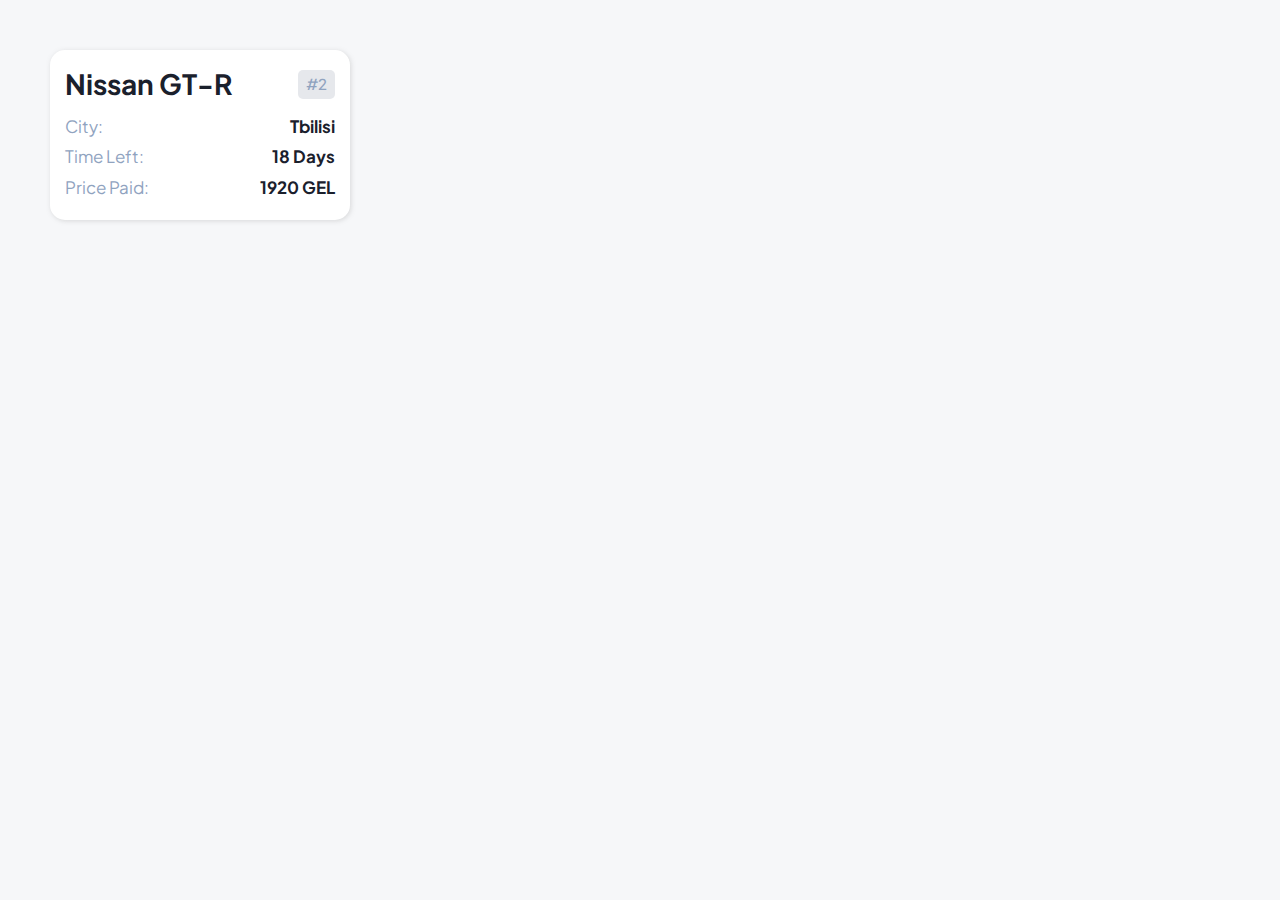
<file: rented/rented.html>
<!DOCTYPE html>
<html lang="en">
<head>
    <meta charset="UTF-8">
    <meta http-equiv="X-UA-Compatible" content="IE=edge">
    <meta name="viewport" content="width=device-width, initial-scale=1.0">
    <title>Document</title>
    <link rel="stylesheet" href="https://cdn.jsdelivr.net/npm/bootstrap-icons@1.10.5/font/bootstrap-icons.css">
    <link rel="stylesheet" href="https://cdn.jsdelivr.net/npm/bootstrap@4.4.1/dist/css/bootstrap.min.css" integrity="sha384-Vkoo8x4CGsO3+Hhxv8T/Q5PaXtkKtu6ug5TOeNV6gBiFeWPGFN9MuhOf23Q9Ifjh" crossorigin="anonymous">
    <link rel="stylesheet" href="rented.css">
</head>
<body>
    <div class="rented_car">
        <div class="text_content">
            <div class="main_info">
                <h1>Nissan GT-R</h1>
                <p class="id">#2</p>
            </div>
            <div class="rental_details">
                <div class="detail city">
                    <p>City:</p>
                    <p>Tbilisi</p>
                </div>
                <div class="detail time">
                    <p>Time Left:</p>
                    <p>18 Days</p>
                </div>
                
                <div class="detail paid">
                    <p>Price Paid:</p>
                    <p>1920 GEL</p>
                </div>
            </div>
        </div>
    </div>

</body>
</html>
</file>
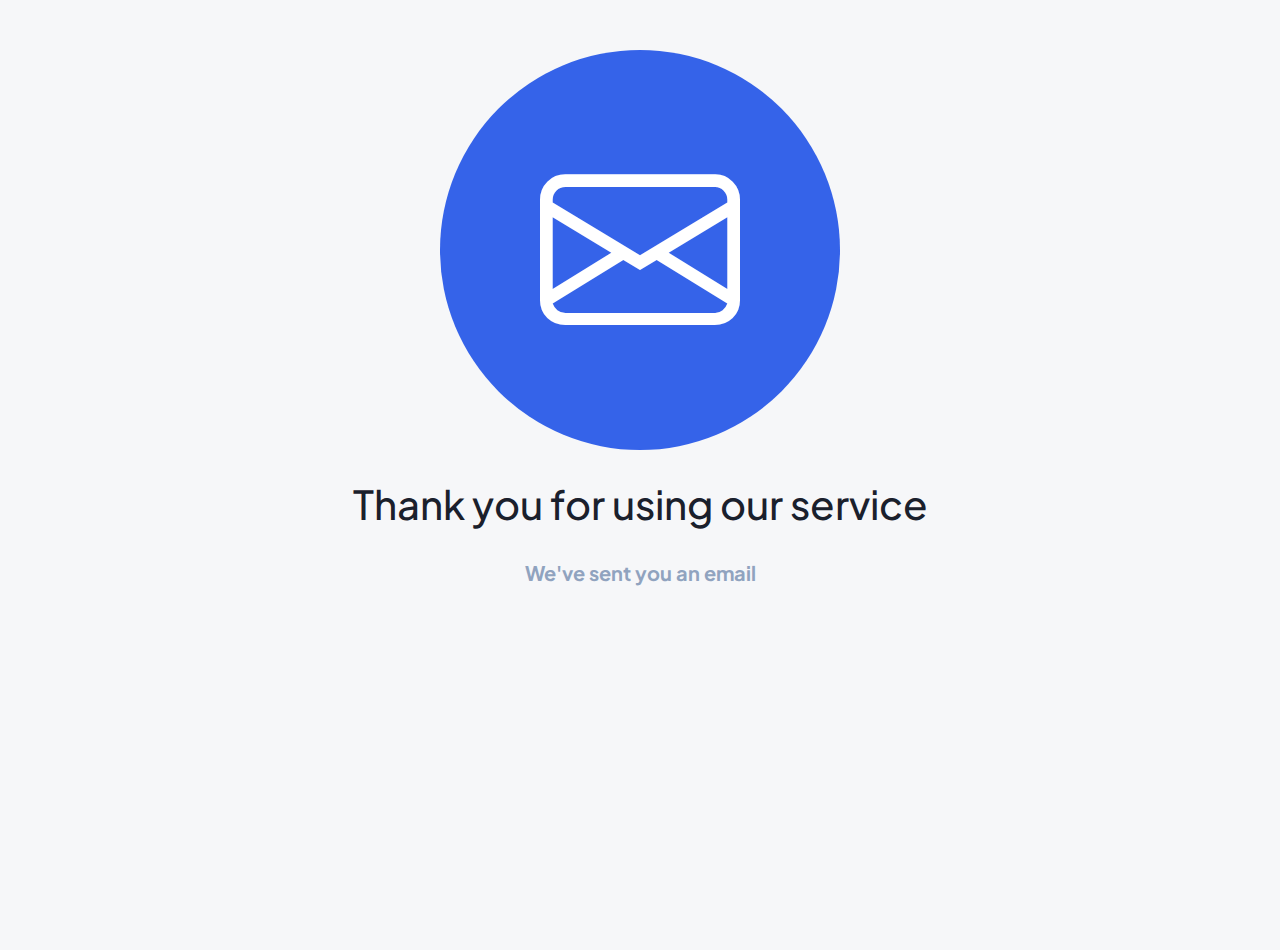
<file: thankyou/ty.html>
<!DOCTYPE html>
<html lang="en">
<head>
    <meta charset="UTF-8">
    <meta http-equiv="X-UA-Compatible" content="IE=edge">
    <meta name="viewport" content="width=device-width, initial-scale=1.0">
    <title>Document</title>
    <link rel="stylesheet" href="https://cdn.jsdelivr.net/npm/bootstrap-icons@1.10.5/font/bootstrap-icons.css">
    <link rel="stylesheet" href="https://cdn.jsdelivr.net/npm/bootstrap@4.4.1/dist/css/bootstrap.min.css" integrity="sha384-Vkoo8x4CGsO3+Hhxv8T/Q5PaXtkKtu6ug5TOeNV6gBiFeWPGFN9MuhOf23Q9Ifjh" crossorigin="anonymous">
    <link rel="stylesheet" href="ty.css">
</head>
<body>
    <div class="d-flex justify-content-center align-items-center flex-column thank_you">
        <i class="bi bi-envelope"></i>
        <h1>Thank you for using our service</h1>
        <p>We've sent you an email</p>
    </div>
</body>
</html>
</file>
<file: rented/rented.css>
@import url("https://fonts.googleapis.com/css2?family=Fira+Code&family=Plus+Jakarta+Sans:ital,wght@0,200;0,300;0,400;0,500;0,600;0,700;0,800;1,200;1,300;1,400;1,500;1,600;1,700;1,800&display=swap");
body {
  background-color: #f6f7f9;
  font-family: "Plus Jakarta Sans";
}

.rented_car {
  padding: 5px;
  box-shadow: 1px 1px 5px rgba(128, 128, 128, 0.261);
  background-color: white;
  margin: 50px;
  width: 300px;
  border-radius: 15px;
}
.rented_car .text_content {
  width: 100%;
  padding: 10px;
}
.rented_car .text_content .main_info {
  align-items: center;
  display: flex;
  justify-content: space-between;
}
.rented_car .text_content .main_info h1 {
  margin: 0;
  color: #1a202c;
  font-size: 28px;
  font-weight: bold;
}
.rented_car .text_content .main_info p {
  margin: 0;
  font-size: 15px;
  color: #90a3bf;
  font-weight: 500;
  background: #e6e8ec;
  margin: 5px 0px;
  padding: 3px 8px;
  display: inline-block;
  border-radius: 5px;
}
.rented_car .text_content .rental_details {
  margin-top: 10px;
  width: 100%;
}
.rented_car .text_content .rental_details .detail {
  margin: 5px 0;
  width: 100%;
  display: flex;
  justify-content: space-between;
  align-items: center;
}
.rented_car .text_content .rental_details .detail p:first-child {
  font-size: 17px;
  color: #90a3bf;
  margin-bottom: 0;
}
.rented_car .text_content .rental_details .detail p:nth-child(2) {
  margin-bottom: 0;
  font-size: 17px;
  font-weight: bold;
  color: #1a202c;
}/*# sourceMappingURL=rented.css.map */
</file>
<file: thankyou/ty.css>
@import url("https://fonts.googleapis.com/css2?family=Fira+Code&family=Plus+Jakarta+Sans:ital,wght@0,200;0,300;0,400;0,500;0,600;0,700;0,800;1,200;1,300;1,400;1,500;1,600;1,700;1,800&display=swap");
body {
  min-height: 100vh;
  background-color: #f6f7f9;
  font-family: "Plus Jakarta Sans";
}

.thank_you {
  margin: 50px auto;
  min-height: 400px;
  width: 100% !important;
}
.thank_you i {
  line-height: 0px;
  border-radius: 50%;
  color: white;
  font-size: 200px;
  padding: 100px;
  background-color: #3563e9;
}
@media (max-width: 420px) {
  .thank_you i {
    padding: 70px;
  }
}
.thank_you h1 {
  color: #1a202c;
  margin: 30px 0px;
  text-align: center;
}
.thank_you p {
  font-size: 20px;
  font-weight: bold;
  color: #90a3bf;
}/*# sourceMappingURL=ty.css.map */
</file>
